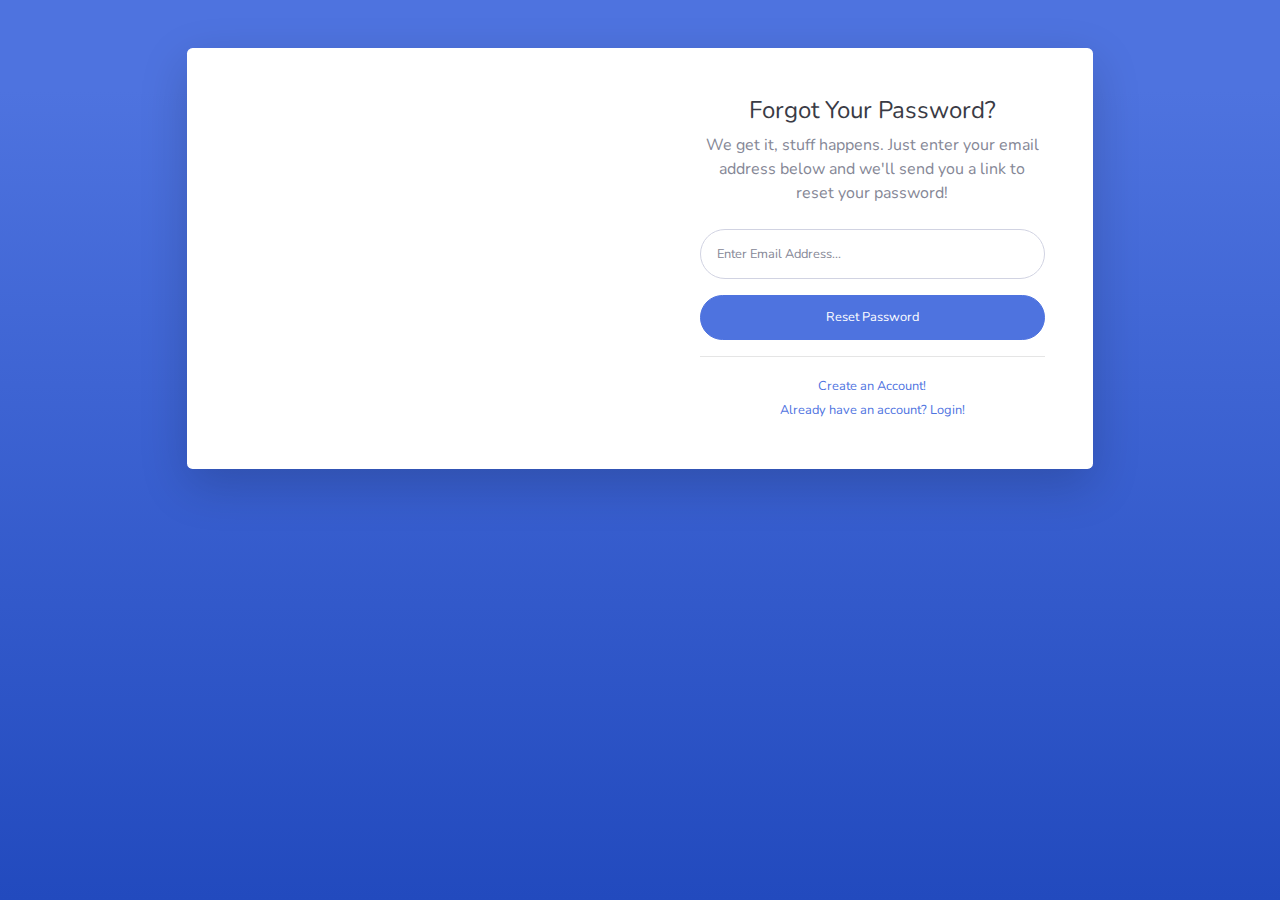
<file: admin/forgot-password.html>
<!DOCTYPE html>
<html lang="en">

<head>

    <meta charset="utf-8">
    <meta http-equiv="X-UA-Compatible" content="IE=edge">
    <meta name="viewport" content="width=device-width, initial-scale=1, shrink-to-fit=no">
    <meta name="description" content="">
    <meta name="author" content="">

    <title>SB Admin 2 - Forgot Password</title>

    <!-- Custom fonts for this template-->
    <link href="vendor/fontawesome-free/css/all.min.css" rel="stylesheet" type="text/css">
    <link
        href="https://fonts.googleapis.com/css?family=Nunito:200,200i,300,300i,400,400i,600,600i,700,700i,800,800i,900,900i"
        rel="stylesheet">

    <!-- Custom styles for this template-->
    <link href="css/sb-admin-2.min.css" rel="stylesheet">

</head>

<body class="bg-gradient-primary">

    <div class="container">

        <!-- Outer Row -->
        <div class="row justify-content-center">

            <div class="col-xl-10 col-lg-12 col-md-9">

                <div class="card o-hidden border-0 shadow-lg my-5">
                    <div class="card-body p-0">
                        <!-- Nested Row within Card Body -->
                        <div class="row">
                            <div class="col-lg-6 d-none d-lg-block bg-password-image"></div>
                            <div class="col-lg-6">
                                <div class="p-5">
                                    <div class="text-center">
                                        <h1 class="h4 text-gray-900 mb-2">Forgot Your Password?</h1>
                                        <p class="mb-4">We get it, stuff happens. Just enter your email address below
                                            and we'll send you a link to reset your password!</p>
                                    </div>
                                    <form class="user">
                                        <div class="form-group">
                                            <input type="email" class="form-control form-control-user"
                                                id="exampleInputEmail" aria-describedby="emailHelp"
                                                placeholder="Enter Email Address...">
                                        </div>
                                        <a href="login.html" class="btn btn-primary btn-user btn-block">
                                            Reset Password
                                        </a>
                                    </form>
                                    <hr>
                                    <div class="text-center">
                                        <a class="small" href="register.html">Create an Account!</a>
                                    </div>
                                    <div class="text-center">
                                        <a class="small" href="login.html">Already have an account? Login!</a>
                                    </div>
                                </div>
                            </div>
                        </div>
                    </div>
                </div>

            </div>

        </div>

    </div>

    <!-- Bootstrap core JavaScript-->
    <script src="vendor/jquery/jquery.min.js"></script>
    <script src="vendor/bootstrap/js/bootstrap.bundle.min.js"></script>

    <!-- Core plugin JavaScript-->
    <script src="vendor/jquery-easing/jquery.easing.min.js"></script>

    <!-- Custom scripts for all pages-->
    <script src="js/sb-admin-2.min.js"></script>

</body>

</html>
</file>
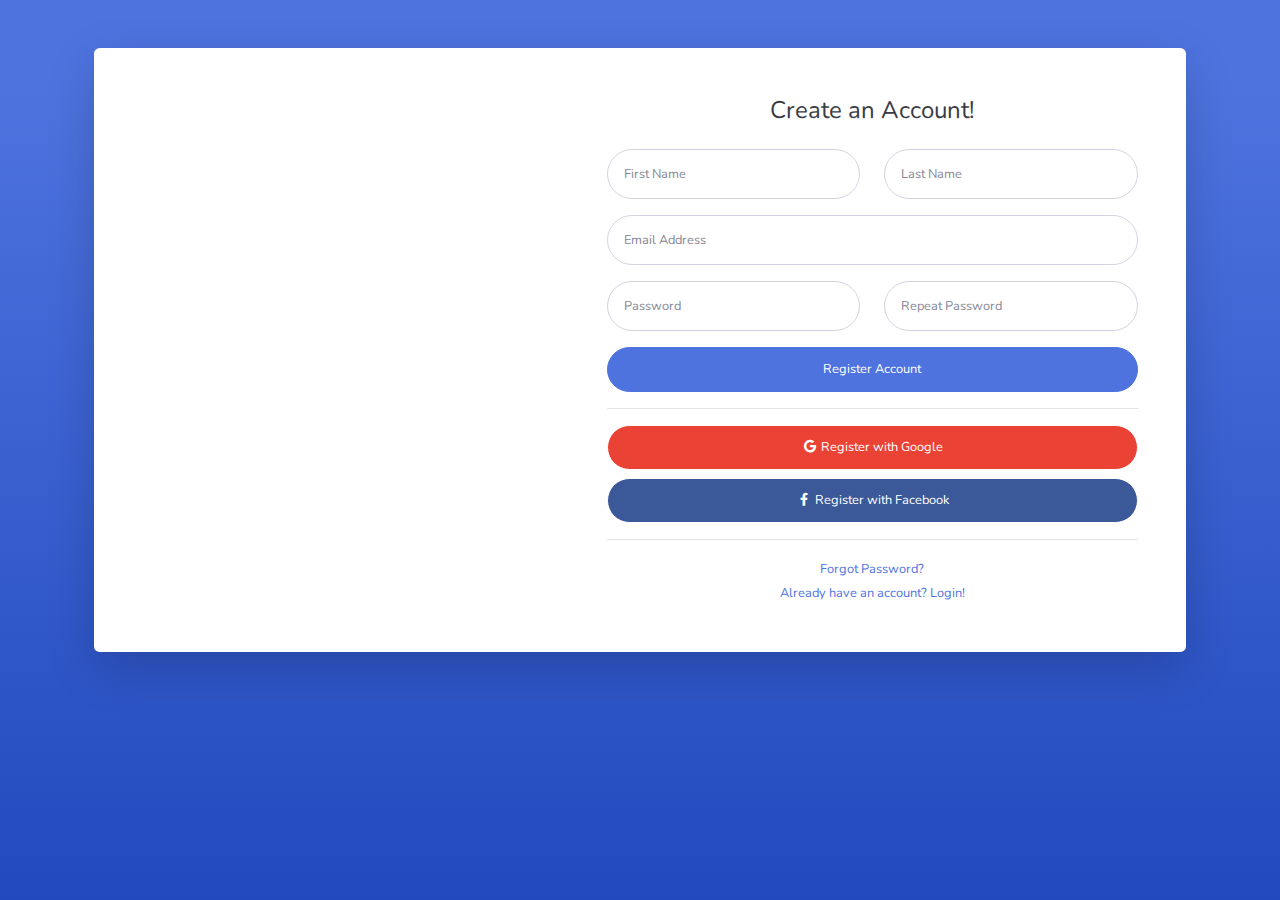
<file: admin/register.html>
<!DOCTYPE html>
<html lang="en">

<head>

    <meta charset="utf-8">
    <meta http-equiv="X-UA-Compatible" content="IE=edge">
    <meta name="viewport" content="width=device-width, initial-scale=1, shrink-to-fit=no">
    <meta name="description" content="">
    <meta name="author" content="">

    <title>SB Admin 2 - Register</title>

    <!-- Custom fonts for this template-->
    <link href="vendor/fontawesome-free/css/all.min.css" rel="stylesheet" type="text/css">
    <link
        href="https://fonts.googleapis.com/css?family=Nunito:200,200i,300,300i,400,400i,600,600i,700,700i,800,800i,900,900i"
        rel="stylesheet">

    <!-- Custom styles for this template-->
    <link href="css/sb-admin-2.min.css" rel="stylesheet">

</head>

<body class="bg-gradient-primary">

    <div class="container">

        <div class="card o-hidden border-0 shadow-lg my-5">
            <div class="card-body p-0">
                <!-- Nested Row within Card Body -->
                <div class="row">
                    <div class="col-lg-5 d-none d-lg-block bg-register-image"></div>
                    <div class="col-lg-7">
                        <div class="p-5">
                            <div class="text-center">
                                <h1 class="h4 text-gray-900 mb-4">Create an Account!</h1>
                            </div>
                            <form class="user">
                                <div class="form-group row">
                                    <div class="col-sm-6 mb-3 mb-sm-0">
                                        <input type="text" class="form-control form-control-user" id="exampleFirstName"
                                            placeholder="First Name">
                                    </div>
                                    <div class="col-sm-6">
                                        <input type="text" class="form-control form-control-user" id="exampleLastName"
                                            placeholder="Last Name">
                                    </div>
                                </div>
                                <div class="form-group">
                                    <input type="email" class="form-control form-control-user" id="exampleInputEmail"
                                        placeholder="Email Address">
                                </div>
                                <div class="form-group row">
                                    <div class="col-sm-6 mb-3 mb-sm-0">
                                        <input type="password" class="form-control form-control-user"
                                            id="exampleInputPassword" placeholder="Password">
                                    </div>
                                    <div class="col-sm-6">
                                        <input type="password" class="form-control form-control-user"
                                            id="exampleRepeatPassword" placeholder="Repeat Password">
                                    </div>
                                </div>
                                <a href="login.html" class="btn btn-primary btn-user btn-block">
                                    Register Account
                                </a>
                                <hr>
                                <a href="index.html" class="btn btn-google btn-user btn-block">
                                    <i class="fab fa-google fa-fw"></i> Register with Google
                                </a>
                                <a href="index.html" class="btn btn-facebook btn-user btn-block">
                                    <i class="fab fa-facebook-f fa-fw"></i> Register with Facebook
                                </a>
                            </form>
                            <hr>
                            <div class="text-center">
                                <a class="small" href="forgot-password.html">Forgot Password?</a>
                            </div>
                            <div class="text-center">
                                <a class="small" href="login.html">Already have an account? Login!</a>
                            </div>
                        </div>
                    </div>
                </div>
            </div>
        </div>

    </div>

    <!-- Bootstrap core JavaScript-->
    <script src="vendor/jquery/jquery.min.js"></script>
    <script src="vendor/bootstrap/js/bootstrap.bundle.min.js"></script>

    <!-- Core plugin JavaScript-->
    <script src="vendor/jquery-easing/jquery.easing.min.js"></script>

    <!-- Custom scripts for all pages-->
    <script src="js/sb-admin-2.min.js"></script>

</body>

</html>
</file>
